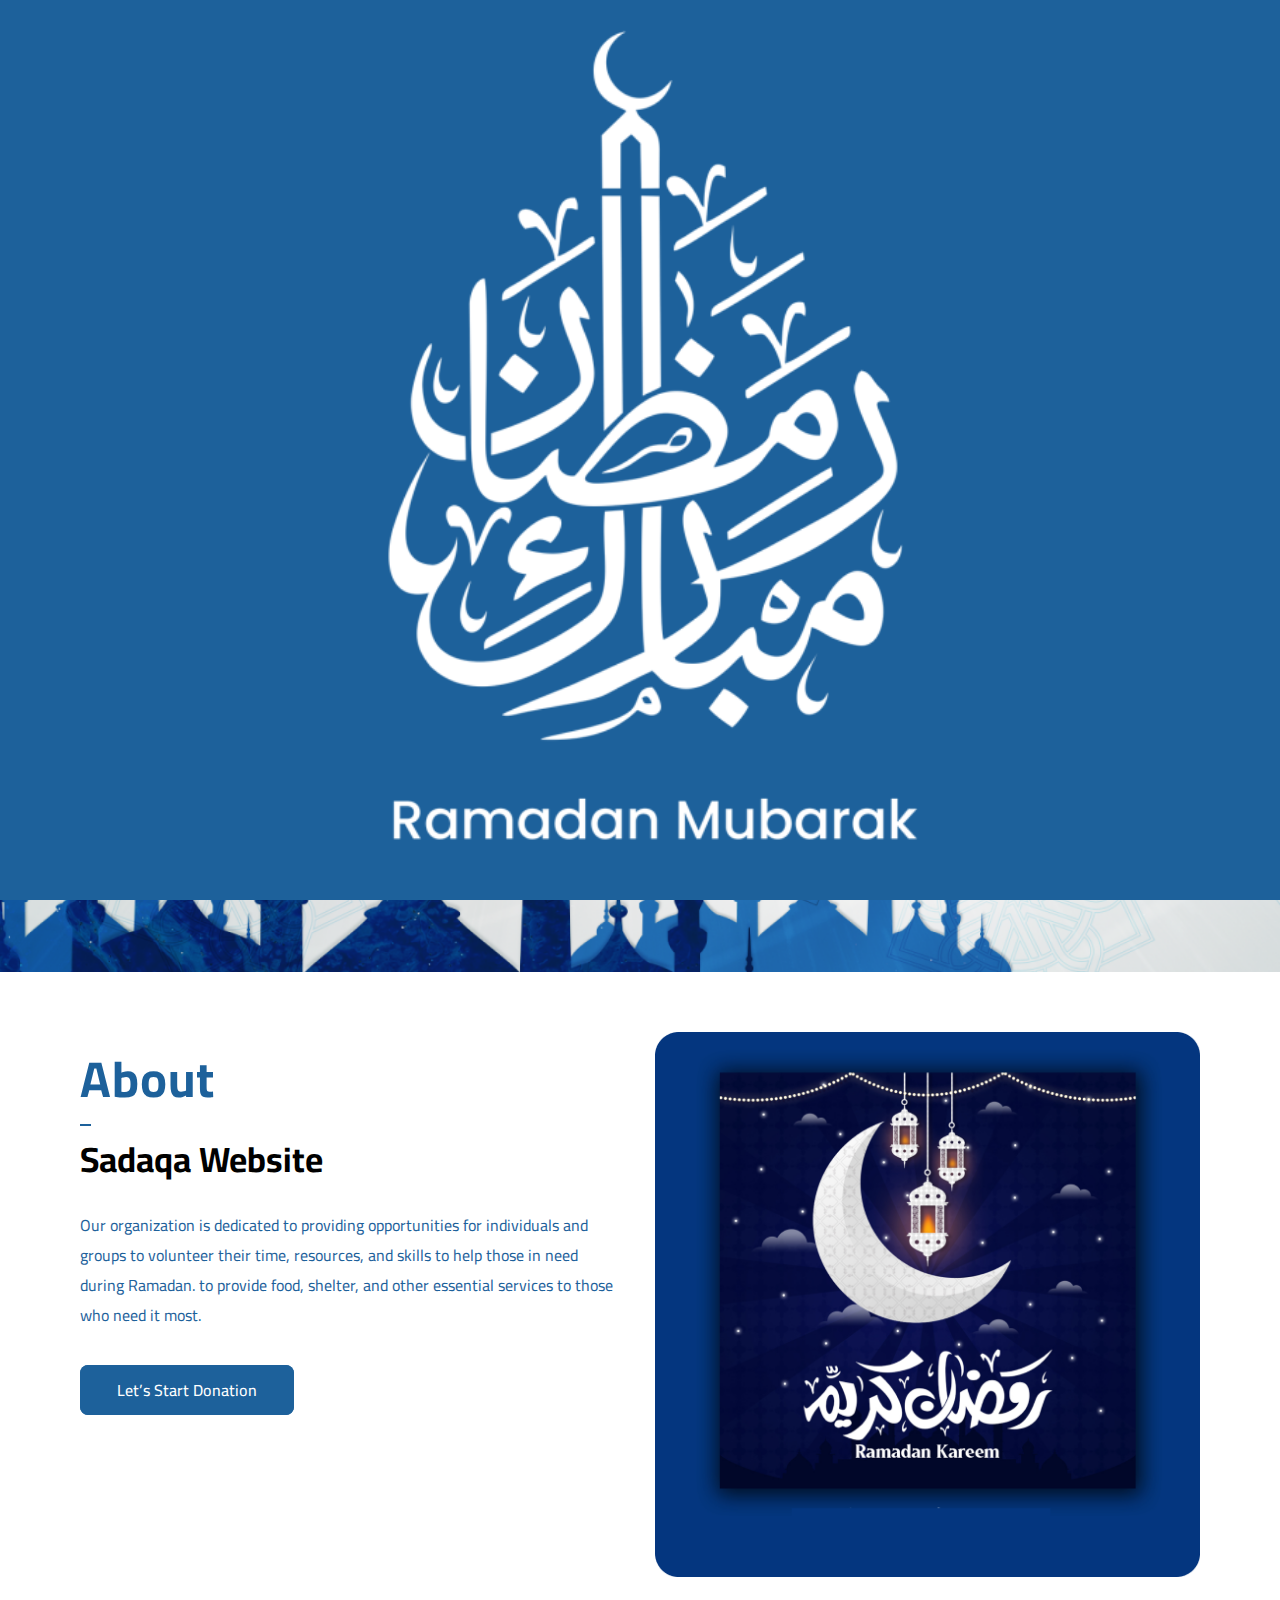
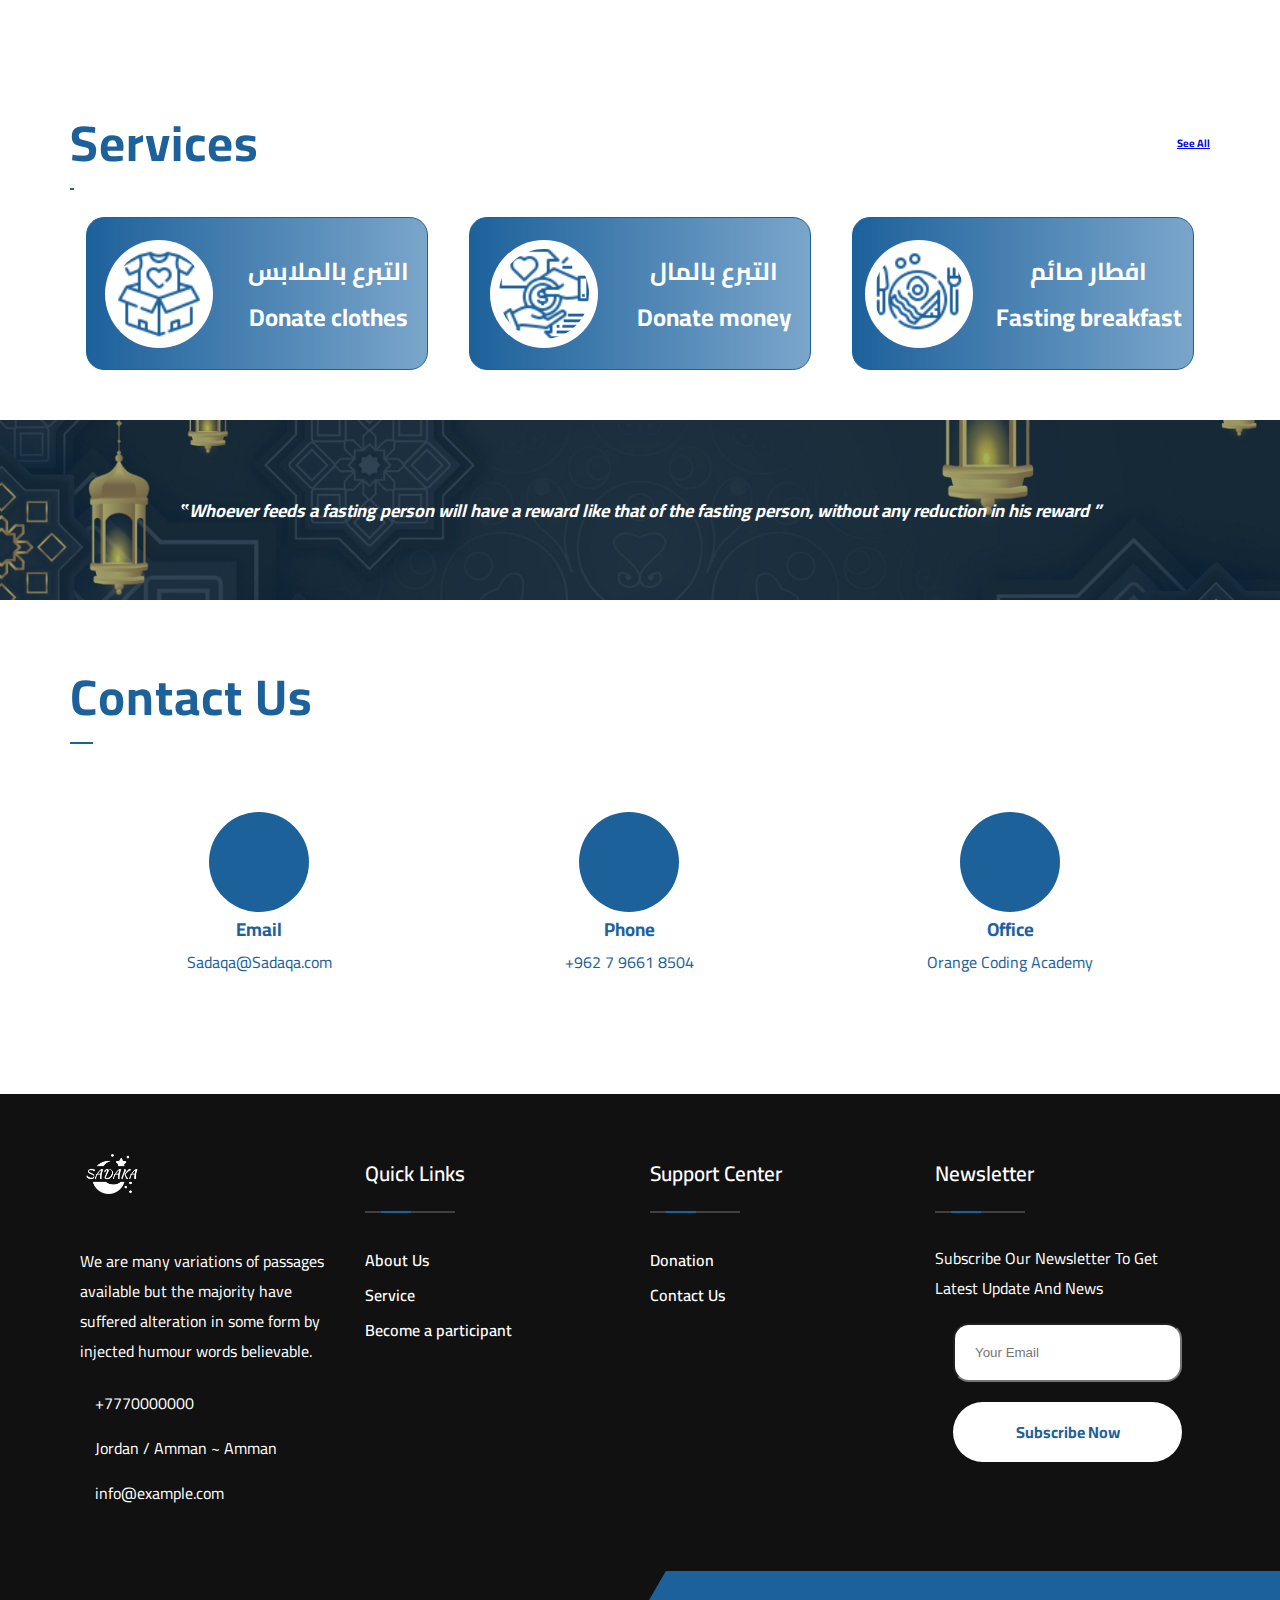
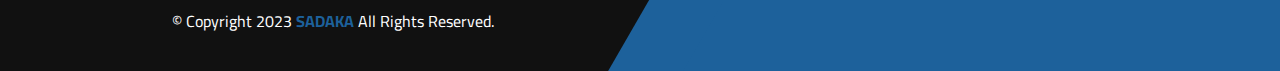
<file: index.html>
<!DOCTYPE html>
<html lang="en">

<head>
    <meta charset="UTF-8">
    <meta http-equiv="X-UA-Compatible" content="IE=edge">
    <meta name="viewport" content="width=device-width, initial-scale=1.0">
    <link rel="icon" href="img/th.jpg">
    <title>SADAKA</title>
    <!-- font-awesome -->
    <link rel="stylesheet" href="https://cdnjs.cloudflare.com/ajax/libs/font-awesome/6.4.0/css/all.min.css"
        integrity="sha512-iecdLmaskl7CVkqkXNQ/ZH/XLlvWZOJyj7Yy7tcenmpD1ypASozpmT/E0iPtmFIB46ZmdtAc9eNBvH0H/ZpiBw=="
        crossorigin="anonymous" referrerpolicy="no-referrer" />
    <!-- font-awesome -->
    <link rel="stylesheet" href="css/style.css">
</head>

<body>


    <div class="ramadan-animation">
        <img src="./img/pngwing222.png" alt="Ramadan kareem" />
      </div>
      <a href="#">
        <div class="fanoos">
            <img src="./img/fanoos-removebg-preview.png" alt="fanoos image" />
            <svg class="first-star" xmlns="http://www.w3.org/2000/svg" width="8" height="8" fill="currentColor"
              class="bi bi-star-fill" viewBox="0 0 16 16">
              <path
                d="M3.612 15.443c-.386.198-.824-.149-.746-.592l.83-4.73L.173 6.765c-.329-.314-.158-.888.283-.95l4.898-.696L7.538.792c.197-.39.73-.39.927 0l2.184 4.327 4.898.696c.441.062.612.636.282.95l-3.522 3.356.83 4.73c.078.443-.36.79-.746.592L8 13.187l-4.389 2.256z" />
            </svg>
            <svg class="second-star" xmlns="http://www.w3.org/2000/svg" width="10" height="10" fill="currentColor"
              class="bi bi-star-fill" viewBox="0 0 16 16">
              <path
                d="M3.612 15.443c-.386.198-.824-.149-.746-.592l.83-4.73L.173 6.765c-.329-.314-.158-.888.283-.95l4.898-.696L7.538.792c.197-.39.73-.39.927 0l2.184 4.327 4.898.696c.441.062.612.636.282.95l-3.522 3.356.83 4.73c.078.443-.36.79-.746.592L8 13.187l-4.389 2.256z" />
            </svg>
            <svg class="third-star" xmlns="http://www.w3.org/2000/svg" width="8" height="8" fill="currentColor"
              class="bi bi-star-fill" viewBox="0 0 16 16">
              <path
                d="M3.612 15.443c-.386.198-.824-.149-.746-.592l.83-4.73L.173 6.765c-.329-.314-.158-.888.283-.95l4.898-.696L7.538.792c.197-.39.73-.39.927 0l2.184 4.327 4.898.696c.441.062.612.636.282.95l-3.522 3.356.83 4.73c.078.443-.36.79-.746.592L8 13.187l-4.389 2.256z" />
            </svg>
          </div>
      </a>
      <div class="A-container">
        <header>
          <div class="header-leftside">
            <label class="burger-menu">
              <input type="checkbox" />
            </label>
            <div class="header-slider">
              <a href="services.html#services" class="nav-links">
                <div class="slider-nav-link border-bottom">Donate</div>
              </a>
              <a href="index.html" class="nav-links">
                <div class="slider-nav-link border-bottom">Home</div>
              </a>
              <a href="#about" class="nav-links">
                <div class="slider-nav-link border-bottom">About us</div>
              </a>
              <a href="#services" class="nav-links">
                <div class="slider-nav-link border-bottom">Services</div>
              </a>
              <a href="index.html#Contact" class="nav-links">
                <div class="slider-nav-link border-bottom">Contact us</div>
              </a>
            </div>
            <div class="logo-container">
              <a href="index.html">
                <img src="./img/logo-no-background.png" alt="Logo" class="logo-icon" />
              </a>
            </div>
          </div>
          <div class="ramadan-container">
            <img src="./img/ramdan.png" alt="" />
          </div>
          <nav>
            <a href="#" class="nav-links">
              <div class="nav-about">Home</div>
            </a>
            <a href="#about" class="nav-links">
              <div class="nav-about" id="About">About us</div>
            </a>
            <a href="#services" class="nav-links">
              <div class="nav-services">Services</div>
            </a>
            <a href="#Contact" class="nav-links">
              <div class="nav-contactus">Contact us</div>
            </a>
          </nav>
        </header>
     
    <!-- Start hero -->
    <section class="hero"> </section>



    <main>
        <!-- Start About -->
        <section id="about" class="About">
            <div class="container">
                <div class="grid">
                    <div class="content">
                        <h1>About</h1>
                        <h3>Sadaqa Website</h3>
                        <p>Our organization is dedicated to providing opportunities for individuals and groups to
                            volunteer their time, resources, and skills to help those in need during Ramadan. to provide
                            food, shelter, and other essential services to those who need it most.</p>
                        <article>
                            <a href="services.html">Let’s Start Donation</a>
                            <!-- <a href="#">Sign Up</a> -->
                        </article>
                    </div>
                    <div class="img">
                        <img src="./img/about.png" alt="About">
                    </div>
                </div>
            </div>
        </section>
        <!-- End About -->
        <!-- Start Services -->
        <section id="services" class="Services">
            <div class="container">
                <div class="head-line">
                    <h1>Services</h1>
                    <a href="services.html#services"><h6>See All</h6></a>
                    
                </div>
                <div class="services-section1">
                    <article>
                        <div class="logo"><img src="./img/donate_clothes.png" alt="clothes"></div>
                        <h2>التبرع بالملابس<br><span>Donate clothes</span></h2>
                    </article>
                    <article>
                        <div class="logo"><img src="./img/donate_money.png" alt="money"></div>
                        <h2>التبرع بالمال<br><span>Donate money</span></h2>
                    </article>
                    <article>
                        <div class="logo"><img src="./img/fasting_breakfast.png" alt="breakfast"></div>
                        <h2>افطار صائم<br><span>Fasting breakfast</span></h2>
                    </article>
                </div>
        </section>
        <!-- End Services -->
        <!-- Start qoute -->
        <section>
            <div class="qoute">
                <div class="container">
                    <p>‟Whoever feeds a fasting person will have a reward like that of the fasting person, without any
                        reduction
                        in his reward
                        ”</p>
                </div>
            </div>
        </section>
        <!-- End qoute -->
        <!-- Start Contact -->
        <section id="Contact" class="Contact">
            <div class="container">
                <h1>Contact Us</h1>
                <div class="contuctus">
                    <div class="mail">
                        <i class="fa-regular fa-envelope-open fa-lg" style="color: #fff"></i>
                        <div class="center-text">
                            <h3>Email</h3>
                            <p>Sadaqa@Sadaqa.com</p>
                        </div>
                    </div>
                    <div class="phone">
                        <i class="fa-solid fa-phone fa-lg" style="color: #ffffff"></i>
                        <h3>Phone</h3>
                        <p>+962 7 9661 8504</p>
                    </div>
                    <div class="location">
                        <i class="fa-solid fa-location-dot fa-lg" style="color: #fff"></i>
                        <h3>Office</h3>
                        <p>Orange Coding Academy</p>
                    </div>
                </div>
            </div>
        </section>
        <!-- End Contact -->
    </main>
    <!-- End hero -->
    <!-- Start  footer -->
    <footer>
        <div class="footer">
            <div class="container">
                <div class="grid-footer">
                    <div class="colum-1">
                        <img src="./img/logo-footer-1.png" alt="logo" height="60px">
                        <p>
                            We are many variations of passages available but the majority have suffered alteration in
                            some form by injected humour words believable.
                        </p>
                        <ul class="footer-contact">
                            <li><a href="#"><i class="fa-solid fa-phone"></i> +7770000000</a></li>
                            <li><a href="#"><i class="fa-solid fa-location-dot"></i>Jordan / Amman ~ Amman</a>
                            </li>
                            <li><a href="#"><i class="fa-solid fa-envelope"></i> info@example.com</a></li>
                        </ul>
                    </div>
                    <div class="colum-2">
                        <h4>Quick Links</h4>
                        <ul class="footer-link">
                            <li><a href="#"><i class="fa-solid fa-caret-right"></i> About Us</a></li>
                            <li><a href="#"><i class="fa-solid fa-caret-right"></i> Service</a></li>
                            <li><a href="#"><i class="fa-solid fa-caret-right"></i> Become a participant</a></li>
                        </ul>
                    </div>
                    <div class="colum-3">
                        <h4>Support Center</h4>
                        <ul class="footer-link">
                            <li><a href="#"><i class="fa-solid fa-caret-right"></i>Donation</a></li>
                            <li><a href="#"><i class="fa-solid fa-caret-right"></i> Contact Us</a></li>
                        </ul>
                    </div>
                    <div class="colum-4">
                        <h4>Newsletter</h4>
                        <p>Subscribe Our Newsletter To Get Latest Update And News</p>
                        <form action="#">
                            <input type="email" name="#" id="#" placeholder="Your Email">
                            <button>Subscribe Now <i class="fa-solid fa-paper-plane"></i> </button>
                        </form>
                    </div>
                </div>
            </div>
            <div class="Copyright">
                <div class="cop">
                    <p>© Copyright 2023 <span>SADAKA</span> All Rights Reserved.</p>
                </div>
                <div class="social ">
                    <ul>
                        <li><a href="#"><i class="fa-brands fa-facebook-f"></i></a></li>
                        <li><a href="#"><i class="fa-brands fa-twitter"></i></a></li>
                        <li><a href="#"><i class="fa-brands fa-linkedin"></i></a></li>
                        <li><a href="#"><i class="fa-brands fa-youtube"></i></a></li>
                    </ul>
                </div>
            </div>
        </div>
    </footer>
    <!-- End  footer -->
</div>
</body>

</html>
</file>
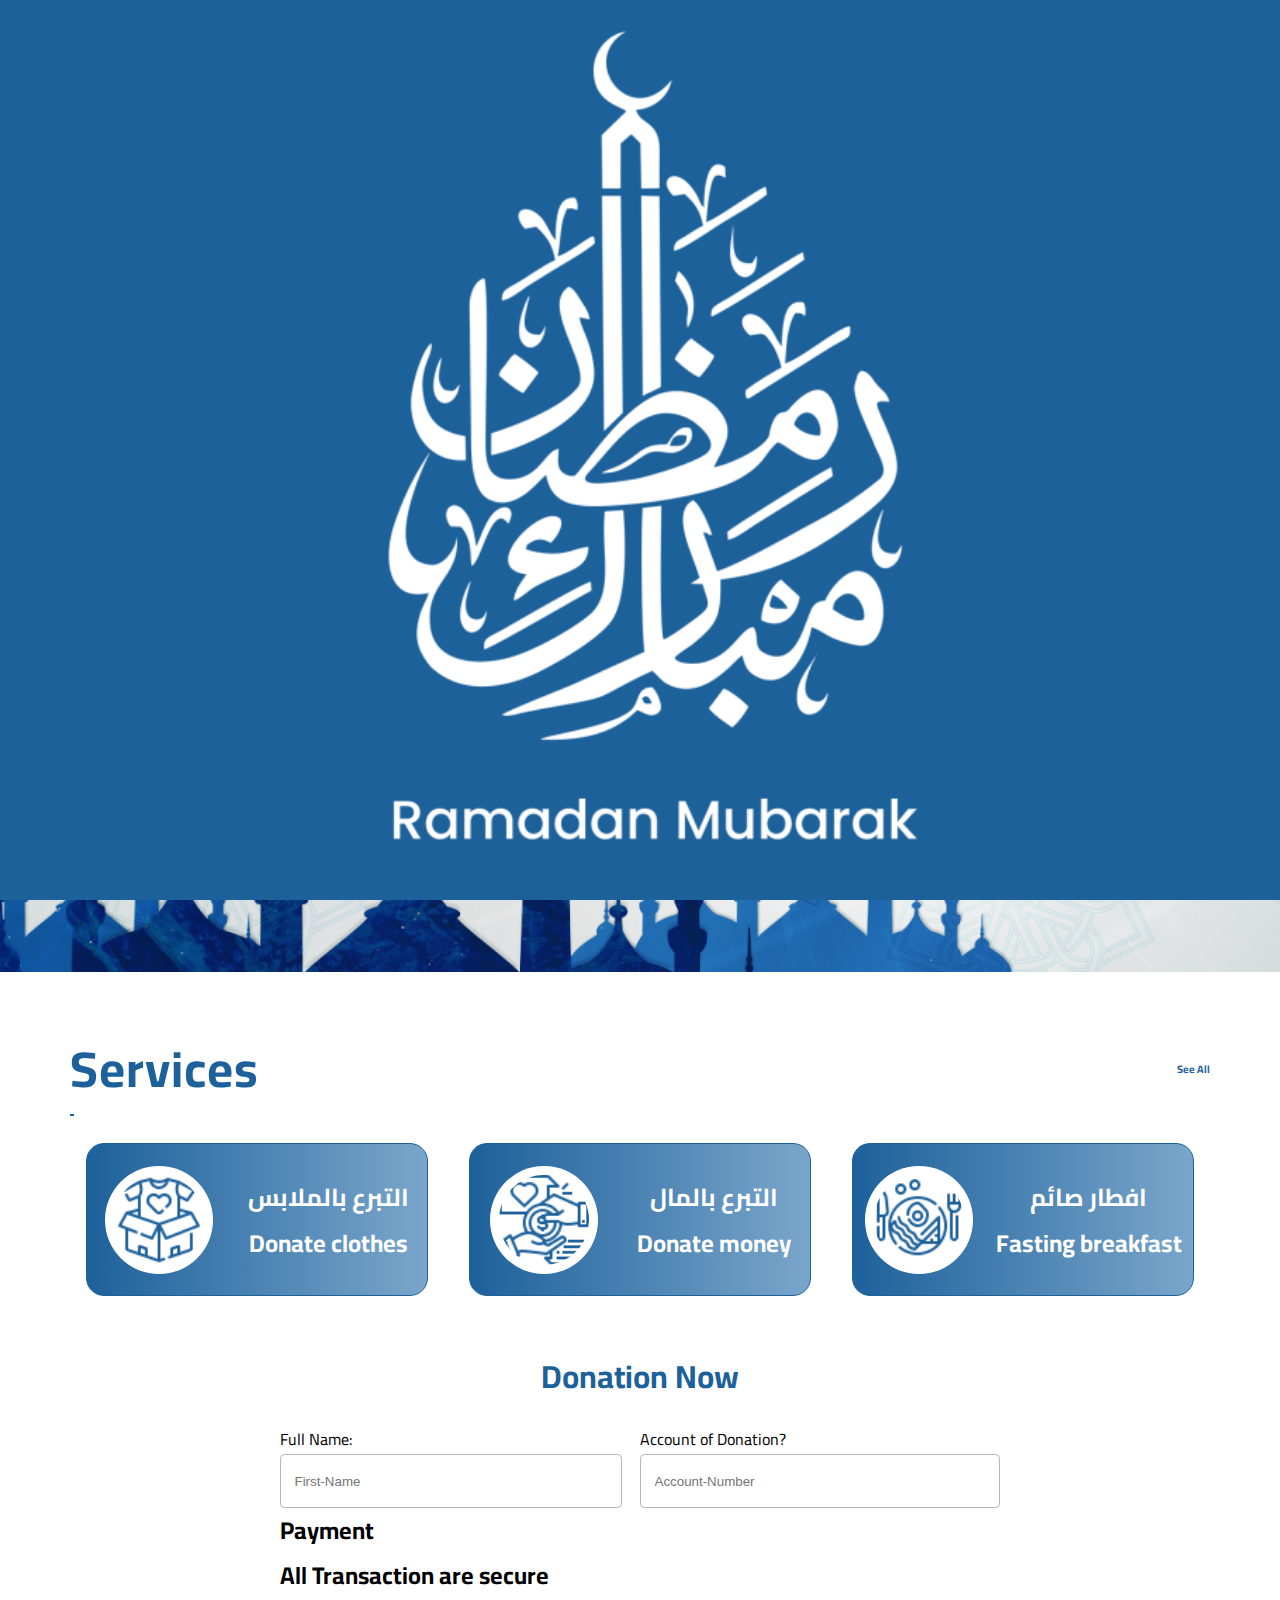
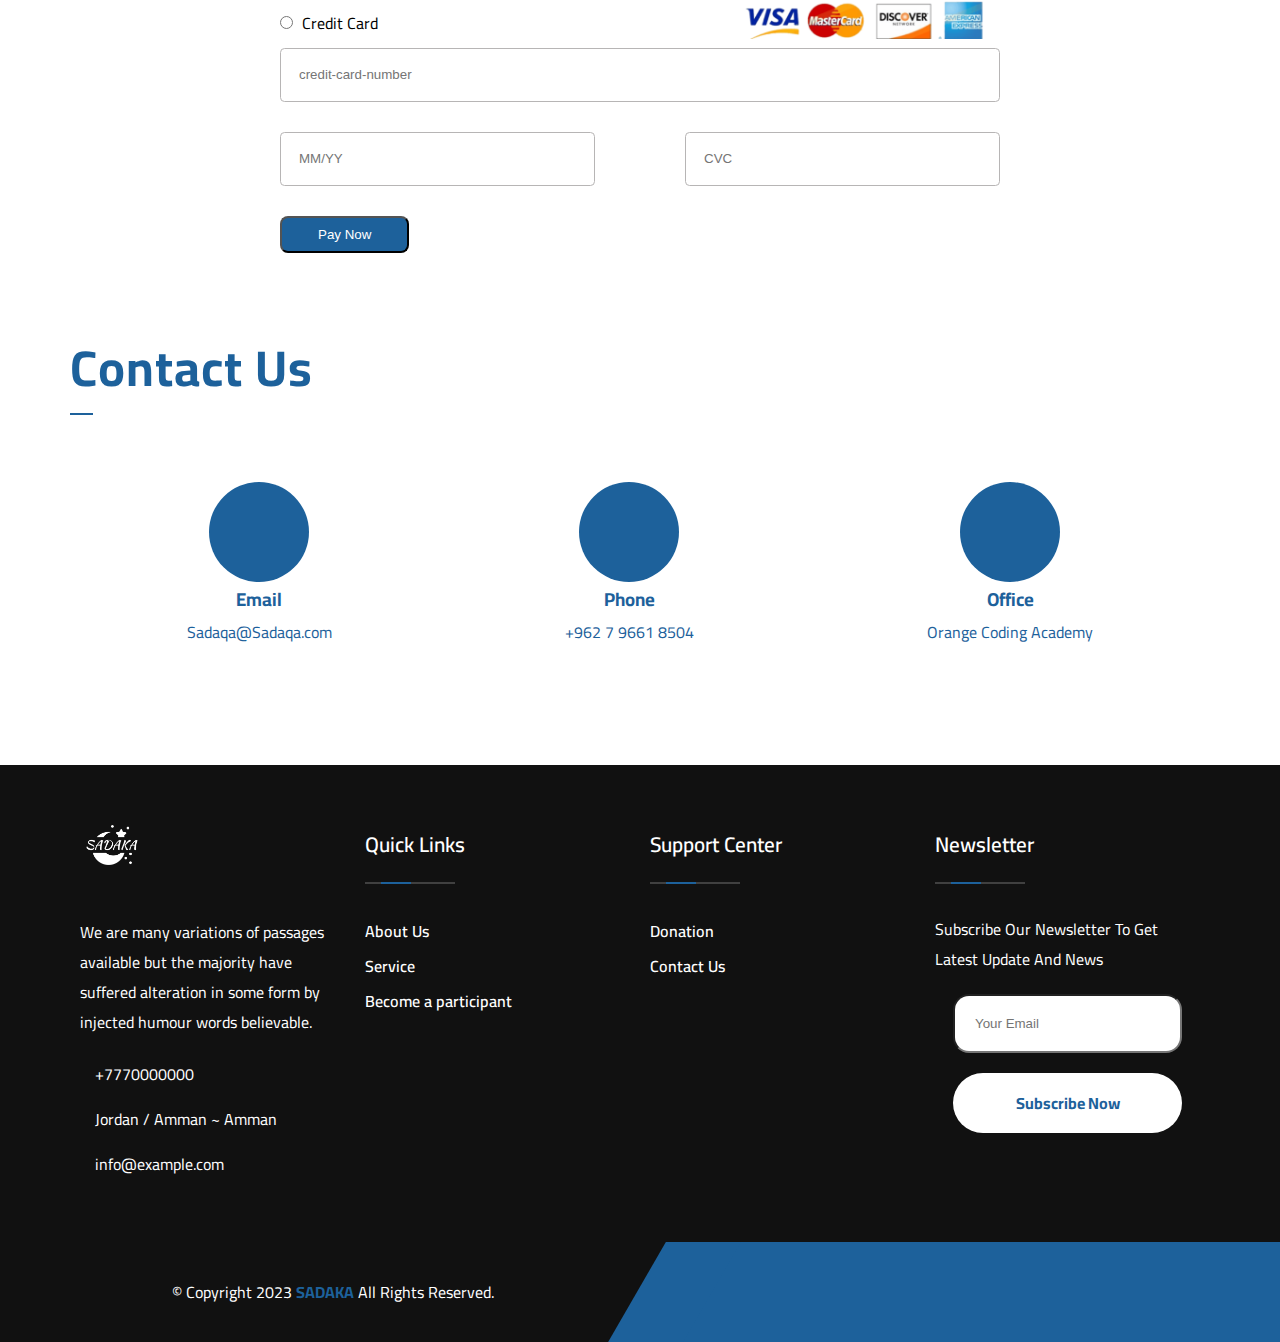
<file: services.html>
<!DOCTYPE html>
<html lang="en">

<head>
    <meta charset="UTF-8">
    <meta http-equiv="X-UA-Compatible" content="IE=edge">
    <meta name="viewport" content="width=device-width, initial-scale=1.0">
    <title>SADAKA</title>
    <!-- font-awesome -->
    <link rel="stylesheet" href="https://cdnjs.cloudflare.com/ajax/libs/font-awesome/6.4.0/css/all.min.css"
        integrity="sha512-iecdLmaskl7CVkqkXNQ/ZH/XLlvWZOJyj7Yy7tcenmpD1ypASozpmT/E0iPtmFIB46ZmdtAc9eNBvH0H/ZpiBw=="
        crossorigin="anonymous" referrerpolicy="no-referrer" />
    <!-- font-awesome -->
    <link rel="stylesheet" href="css/style.css">
    <link rel="icon" href="img/th.jpg">
</head>

<body>


    <div class="ramadan-animation">
        <img src="./img/pngwing222.png" alt="Ramadan kareem" />
      </div>
      <a href="#">
        <div class="fanoos">
            <img src="./img/fanoos-removebg-preview.png" alt="fanoos image" />
            <svg class="first-star" xmlns="http://www.w3.org/2000/svg" width="8" height="8" fill="currentColor"
              class="bi bi-star-fill" viewBox="0 0 16 16">
              <path
                d="M3.612 15.443c-.386.198-.824-.149-.746-.592l.83-4.73L.173 6.765c-.329-.314-.158-.888.283-.95l4.898-.696L7.538.792c.197-.39.73-.39.927 0l2.184 4.327 4.898.696c.441.062.612.636.282.95l-3.522 3.356.83 4.73c.078.443-.36.79-.746.592L8 13.187l-4.389 2.256z" />
            </svg>
            <svg class="second-star" xmlns="http://www.w3.org/2000/svg" width="10" height="10" fill="currentColor"
              class="bi bi-star-fill" viewBox="0 0 16 16">
              <path
                d="M3.612 15.443c-.386.198-.824-.149-.746-.592l.83-4.73L.173 6.765c-.329-.314-.158-.888.283-.95l4.898-.696L7.538.792c.197-.39.73-.39.927 0l2.184 4.327 4.898.696c.441.062.612.636.282.95l-3.522 3.356.83 4.73c.078.443-.36.79-.746.592L8 13.187l-4.389 2.256z" />
            </svg>
            <svg class="third-star" xmlns="http://www.w3.org/2000/svg" width="8" height="8" fill="currentColor"
              class="bi bi-star-fill" viewBox="0 0 16 16">
              <path
                d="M3.612 15.443c-.386.198-.824-.149-.746-.592l.83-4.73L.173 6.765c-.329-.314-.158-.888.283-.95l4.898-.696L7.538.792c.197-.39.73-.39.927 0l2.184 4.327 4.898.696c.441.062.612.636.282.95l-3.522 3.356.83 4.73c.078.443-.36.79-.746.592L8 13.187l-4.389 2.256z" />
            </svg>
          </div>
      </a>
      <div class="A-container">
        <header>
          <div class="header-leftside">
            <label class="burger-menu">
              <input type="checkbox" />
            </label>
            <div class="header-slider">
              <a href="services.html#services" class="nav-links">
                <div class="slider-nav-link border-bottom">Donate</div>
              </a>
              <a href="index.html" class="nav-links">
                <div class="slider-nav-link border-bottom">Home</div>
              </a>
              <a href="index.html#about" class="nav-links">
                <div class="slider-nav-link border-bottom">About us</div>
              </a>
              <a href="services.html#services" class="nav-links">
                <div class="slider-nav-link border-bottom">Services</div>
              </a>
              <a href="#contact" class="nav-links">
                <div class="slider-nav-link border-bottom">Contact us</div>
              </a>
            </div>
            <div class="logo-container">
              <a href="index.html">
                <img src="./img/logo-no-background.png" alt="Logo" class="logo-icon" />
              </a>
            </div>
          </div>
          <div class="ramadan-container">
            <img src="./img/ramdan.png" alt="" />
          </div>
          <nav>
            <a href="index.html" class="nav-links">
              <div class="nav-about">Home</div>
            </a>
            <a href="index.html#about" class="nav-links">
              <div class="nav-about" id="About">About us</div>
            </a>
            <a href="#services" class="nav-links">
              <div class="nav-services">Services</div>
            </a>
            <a href="#Contact" class="nav-links">
              <div class="nav-contactus">Contact us</div>
            </a>
          </nav>
        </header>
    <!-- Start hero -->
    <section class="hero"> </section>
    <!-- End hero-->
    <main>

        <!-- Start Services -->
        <section id="services" class="Services">
            <div class="container">
                <div class="head-line">
                    <h1>Services</h1>
                    <h6>See All</h6>
                </div>
                <div class="services-section1">
                    <article>
                        <div class="logo"><img src="./img/donate_clothes.png" alt="clothes"></div>
                        <h2>التبرع بالملابس<br><span>Donate clothes</span></h2>
                    </article>
                    <article>
                        <div class="logo"><img src="./img/donate_money.png" alt="money"></div>
                        <h2>التبرع بالمال<br><span>Donate money</span></h2>
                    </article>
                    <article>
                        <div class="logo"><img src="./img/fasting_breakfast.png" alt="breakfast"></div>
                        <h2>افطار صائم<br><span>Fasting breakfast</span></h2>
                    </article>
                </div>
        </section>
        <!-- End Services -->

        <!-- Start Donation -->
        <section class="Donation">
            <div class="containre-form">
                <h1>Donation Now</h1>
                <form action="">
                  <div class="full-account">
                    <div class="full-name">
                      <label for="">Full Name:</label>
                      <input type="text" name="" id="" placeholder="First-Name" />
                    </div>
                    <div class="Account-of-Donation">
                      <label for="">Account of Donation?</label>
                      <input type="text" name="" id="" placeholder="Account-Number" />
                    </div>
                  </div>
                  <h2>Payment<br /><span>All Transaction are secure</span></h2>
                  <div class="check">
                    <div class="cd-radio">
                      <input type="radio" name="" id="cd" /><label for="cd">Credit Card</label>
                    </div>
                    <div class="visa">
                      <img src="./img/visa.png" alt="" srcset="" />
                    </div>
                  </div>
                  <input type="text" name="" id="" placeholder="credit-card-number" class="Card-number"
                    style="padding: 2vmin" /><br /><br />
                  <div class="CVC">
                    <input type="text" name="" id="" placeholder="MM/YY" />
                    <input type="text" name="" id="" placeholder="CVC" />
                  </div>
                  <br />
                  <button type="submit">Pay Now</button>
                </form>
              </div>
        </section>
        <!-- End Donation -->





        <!-- Start Contact -->
        <section id="Contact" class="Contact">
            <div class="container">
                <h1>Contact Us</h1>
                <div class="contuctus">
                    <div class="mail">
                        <i class="fa-regular fa-envelope-open fa-lg" style="color: #fff"></i>
                        <div class="center-text">
                            <h3>Email</h3>
                            <p>Sadaqa@Sadaqa.com</p>
                        </div>
                    </div>
                    <div class="phone">
                        <i class="fa-solid fa-phone fa-lg" style="color: #ffffff"></i>
                        <h3>Phone</h3>
                        <p>+962 7 9661 8504</p>
                    </div>
                    <div class="location">
                        <i class="fa-solid fa-location-dot fa-lg" style="color: #fff"></i>
                        <h3>Office</h3>
                        <p>Orange Coding Academy</p>
                    </div>
                </div>
            </div>
        </section>
        <!-- End Contact -->
    </main>
    <!-- End hero -->
    <!-- Start  footer -->
    <footer>
        <div class="footer">
            <div class="container">
                <div class="grid-footer">
                    <div class="colum-1">
                        <img src="./img/logo-footer-1.png" alt="logo" height="60px">
                        <p>
                            We are many variations of passages available but the majority have suffered alteration in
                            some form by injected humour words believable.
                        </p>
                        <ul class="footer-contact">
                            <li><a href="#"><i class="fa-solid fa-phone"></i> +7770000000</a></li>
                            <li><a href="#"><i class="fa-solid fa-location-dot"></i>Jordan / Amman ~ Amman</a>
                            </li>
                            <li><a href="#"><i class="fa-solid fa-envelope"></i> info@example.com</a></li>
                        </ul>
                    </div>
                    <div class="colum-2">
                        <h4>Quick Links</h4>
                        <ul class="footer-link">
                            <li><a href="#"><i class="fa-solid fa-caret-right"></i> About Us</a></li>
                            <li><a href="#"><i class="fa-solid fa-caret-right"></i> Service</a></li>
                            <li><a href="#"><i class="fa-solid fa-caret-right"></i> Become a participant</a></li>
                        </ul>
                    </div>
                    <div class="colum-3">
                        <h4>Support Center</h4>
                        <ul class="footer-link">
                            <li><a href="#"><i class="fa-solid fa-caret-right"></i>Donation</a></li>
                            <li><a href="#"><i class="fa-solid fa-caret-right"></i> Contact Us</a></li>
                        </ul>
                    </div>
                    <div class="colum-4">
                        <h4>Newsletter</h4>
                        <p>Subscribe Our Newsletter To Get Latest Update And News</p>
                        <form action="#">
                            <input type="email" name="#" id="#" placeholder="Your Email">
                            <button>Subscribe Now <i class="fa-solid fa-paper-plane"></i> </button>
                        </form>
                    </div>
                </div>
            </div>
            <div class="Copyright">
                <div class="cop">
                    <p>© Copyright 2023 <span>SADAKA</span> All Rights Reserved.</p>
                </div>
                <div class="social ">
                    <ul>
                        <li><a href="#"><i class="fa-brands fa-facebook-f"></i></a></li>
                        <li><a href="#"><i class="fa-brands fa-twitter"></i></a></li>
                        <li><a href="#"><i class="fa-brands fa-linkedin"></i></a></li>
                        <li><a href="#"><i class="fa-brands fa-youtube"></i></a></li>
                    </ul>
                </div>
            </div>
        </div>
    </footer>
    <!-- End  footer -->
</div>
</body>

</html>
</file>
<file: css/style.css>
@import url('https://fonts.googleapis.com/css2?family=Cairo:wght@200;300;400;500;600;700;800;1000&display=swap');

* {
    margin: 0;
    padding: 0;
    box-sizing: border-box;
    scroll-behavior: smooth;
}

html {
    font-family: "Cairo";
}

:root {
    --colorprimery: #1D619B;
    --colorblack: black;
    --colorwhite: white;
    --Alltransition: all 0.4s ease-in-out;
}

body {
 }

.container {
    padding: 0 15px;
    margin: 0 auto;
}

::-webkit-scrollbar {
    width: 7px;
}

::-webkit-scrollbar-thumb {
    background-color: grey;
    border-radius: 9999px;
}

::-webkit-scrollbar-thumb:hover {
    background-color: rgb(163, 163, 163);
}




header {
    display: flex;
    justify-content: space-between;
    align-items: center;
    height: 8vh;
    padding: 0 10px;
    position: sticky;
    background-color: var(--colorwhite);
    top: 0;
    box-shadow: 0px 0px 12px gray;
    z-index: 3;
  }
  
  .header-leftside {
    display: flex;
    align-items: center;
    gap: 10px;
  }
  
  .burger-menu {
    background-color: transparent;
    border: none;
    display: none;
    flex-direction: column;
    cursor: pointer;
    position: relative;
    z-index: 2;
    display: none;
  }
  
  .burger-menu input {
    appearance: none;
    outline: none;
    pointer-events: none;
  }
  
  .burger-menu input,
  .burger-menu:before,
  .burger-menu:after {
    content: "";
    height: 5px;
    width: 30px;
    background-color: var(--colorprimery);
    border-radius: 9999px;
    appearance: none;
    outline: none;
    pointer-events: none;
    transform-origin: left center;
    transition: var(--Alltransition);
  }
  
  .burger-menu:before {
    position: relative;
    bottom: 5px;
  }
  
  .burger-menu input:checked {
    width: 0;
  }
  
  .burger-menu:has(input:checked)::before {
    rotate: 45deg;
    width: 35.35533905925;
    background-color: black;
  }
  
  .burger-menu:has(input:checked)::after {
    rotate: -45deg;
    width: 35.35533905925;
    background-color: black;
  }
  
  .burger-menu:after {
    position: relative;
    top: 5px;
  }
  
  .header-slider {
    box-shadow: 0 1px 8px grey;
    height: 100vh;
    width: 250px;
    position: absolute;
    left: 0;
    top: 0;
    translate: -110%;
    transition: 0.4s;
    padding: 50px 20px;
    display: flex;
    flex-direction: column;
    gap: 20px;
    background-color: white;
  }
  
  .border-bottom {
    border-bottom: 1px solid black;
    padding: 5px 0;
    color: var(--colorprimery);
    transition: 1s;
  }
  
  .border-bottom:hover {
    background-color: #1d619b;
    color: white;
  }
  
  .burger-menu:has(input:checked) + .header-slider {
    translate: calc(0% - 15px);
  }
  
  nav {
    display: flex;
  }
  
  .nav-links {
    text-decoration: none;
    color: inherit;
  }
  
  nav a {
    padding: 5px 20px;
    background-color: white;
    border-radius: 9999px;
  }
  
  nav a:hover {
    color: white;
    transition: 0.4s;
    background-color: var(--colorprimery);
  }
  
  .ramadan-container img {
    height: 50px;
    display: none;
    align-items: center;
  }
  
  .logo-container {
    margin-top: 10px;
  }
  
  .logo-icon {
    height: 40px;
  }
  
  .ramadan-animation {
    height: 100vh;
    width: 100vw;
    background-color: #1d619b;
    position: absolute;
    z-index: 100;
    color: white;
    display: flex;
    justify-content: center;
    align-items: center;
    top: 0;
    left: 0;
    animation-name: open-animation;
    animation-fill-mode: both;
    animation-duration: 2s;
    animation-timing-function: ease-in;
    overflow: hidden;
  }
  
  .ramadan-animation img {
    height: 100vh;
  
  }
  
  .fanoos img {
    height: 150px;
  }
  
  .fanoos {
    position: fixed;
    right: -20px;
    bottom: -20px;
    z-index: 3;
  }
  

  .first-star {
    position: absolute;
    left: 40.5px;
    top: 93px;
    animation-name: firstimage-animation;
    animation-duration: 2s;
    animation-iteration-count: infinite;
    animation-timing-function: steps(2, end);
  }
  
  .second-star {
    position: absolute;
    left: 54.5px;
    top: 116px;
    animation-name: secondimage-animation;
    animation-duration: 2s;
    animation-iteration-count: infinite;
    animation-timing-function: steps(2, end);
  }
  
  .third-star {
    position: absolute;
    left: 97px;
    top: 92px;
    animation-name: thirdimage-animation;
    animation-duration: 2s;
    animation-iteration-count: infinite;
    animation-timing-function: steps(2, end);
  }
  
  @keyframes firstimage-animation {
    0% {
      fill: yellow;
    }
    50% {
      fill: blue;
    }
    100% {
      fill: rgb(14, 242, 14);
    }
  }
  
  @keyframes secondimage-animation {
    0% {
      fill: rgb(14, 242, 14);
    }
    50% {
      fill: yellow;
    }
    100% {
      fill: blue;
    }
  }
  
  @keyframes thirdimage-animation {
    0% {
      fill: blue;
    }
    50% {
      fill: rgb(14, 242, 14);
    }
    100% {
      fill: yellow;
    }
  }
  
  @keyframes open-animation {
    from {
      top: 0;
      left: 0;
      border-radius: none;
      height: 100vh;
      width: 100vw;
    }
    to {
      top: 50%;
      left: 50%;
      border-radius: 100%;
      height: 0;
      width: 0;
    }
  }
  
  @media (max-width: 800px) {
    nav {
      display: none;
    }
    
    .ramadan-container img {
      display: flex;
    }

    .burger-menu {
        display: flex;
      }

 
  }
/*######################################################### Start hero #######################################################*/
.hero {
    background-image: url('../img/hero.png');
    height: 100vh;
    background-position: center;
    background-repeat: no-repeat;
    background-size: cover;
    position: relative;
    z-index: -1;
}

/*######################################################### End hero #######################################################*/
/*######################################################### Start hero #######################################################*/
.About {
    padding: 50px 0 50px 0;
}

.About .grid {
    display: grid;
    grid-template-columns: repeat(auto-fill, minmax(30rem, 1fr));
    grid-gap: 30px;
    padding: 10px;
}

.About .grid .img {
    margin: auto;
}

.About .grid img {
    width: 100%;
}

.About .grid .content h1 {
    letter-spacing: 1px;
    margin-bottom: 3vmin;
    font-size: 50px;
    color: var(--colorprimery);
    position: relative;
    margin: 0;
    cursor: pointer;
}

.About .grid .content h3 {
    font-size: 35px;
    margin-bottom: 2vmin;
}

.About .grid .content h1::before {
    content: "";
    position: absolute;
    width: 2%;
    height: 2px;
    bottom: 0;
    background-color: var(--colorprimery);
    transition: var(--Alltransition);
}

.About .grid .content h1:hover::before {
    content: "";
    position: absolute;
    width: 100%;
    height: 2px;
    background-color: var(--colorprimery);
    transition: var(--Alltransition);
}

.About .grid .content p {
    color: var(--colorprimery);
}


.About .grid article {
    margin-top: 5vmin;
}

.About .grid article a {
    text-decoration: none;
    font-weight: 500;
    border: 1px solid var(--colorprimery);
}

.About .grid article a:nth-child(1) {
    padding: 1vmin 4vmin 1vmin 4vmin;
    border-radius: 8px;
    color: var(--colorwhite);
    background-color: var(--colorprimery);
    margin-right: 16px;
    transition: var(--Alltransition);
}

.About .grid article a:nth-child(1):hover {
    color: var(--colorprimery);
    background-color: var(--colorwhite);
    transition: var(--Alltransition);
}

/*###################################################### End About ###########################################################*/
/*###################################################### Start Services ######################################################*/
.Services {
    padding: 50px 0 50px 0;
}

.Services .head-line {
    margin-bottom: 3vmin;
}

.Services .head-line h1 {
    letter-spacing: 1px;
    margin-bottom: 3vmin;
    font-size: 50px;
    color: var(--colorprimery);
    position: relative;
    margin: 0;
    cursor: pointer;
}

.Services .head-line h1::before {
    content: "";
    position: absolute;
    width: 2%;
    height: 2px;
    bottom: 0;
    background-color: var(--colorprimery);
    transition: var(--Alltransition);
}

.Services .head-line h1:hover::before {
    content: "";
    position: absolute;
    width: 100%;
    height: 2px;
    background-color: var(--colorprimery);
    transition: var(--Alltransition);
}

h6:hover {
    transform: scale(1.1);
    transition: var(--Alltransition);
    cursor: pointer;
}

.head-line {
    align-items: center;
    color: var(--colorprimery);
    display: flex;
    justify-content: space-between;
}

.services-section1 {
    display: flex;
    gap: 1vmin;
    justify-content: space-around;
}

.services-section1 article {
    background: linear-gradient(90deg, #1D619B 0%, rgba(33, 106, 168, 0.6) 100%);
    border-radius: 2vmin;
    height: 17vmin;
    min-width: 30%;
    align-items: center;
    justify-content: space-around;
    display: flex;
    position: relative;
    overflow: hidden;
    border: 1px solid var(--colorprimery);
}

.services-section1 article:nth-child(1):before {
    position: absolute;
    content: "";
    width: 60%;
    height: 100%;
    background-color: var(--colorwhite);
    right: -60%;
    border-radius: 8px 0 0 8px;
    transition: var(--Alltransition);
}

.services-section1 article:nth-child(1):hover::before {
    position: absolute;
    content: "حملة تبرع مال لشراء ملابس للفقراء";
    width: 60%;
    height: 100%;
    font-size: 16px;
    color: var(--colorprimery);
    padding: 5px;
    right: 0%;
    border-radius: 8px 0 0 8px;
    transition: var(--Alltransition);
}

.services-section1 article:nth-child(2):before {
    position: absolute;
    content: "";
    width: 60%;
    height: 100%;
    background-color: var(--colorwhite);
    right: -60%;
    border-radius: 8px 0 0 8px;
    transition: var(--Alltransition);
}

.services-section1 article:nth-child(2):hover::before {
    position: absolute;
    content: "حملة تبرع مال لتسهيل الظروف الحياتية";
    width: 60%;
    height: 100%;
    font-size: 16px;
    color: var(--colorprimery);
    padding: 5px;
    right: 0%;
    border-radius: 8px 0 0 8px;
    transition: var(--Alltransition);
}

.services-section1 article:nth-child(3):before {
    position: absolute;
    content: "";
    width: 60%;
    height: 100%;
    background-color: var(--colorwhite);
    right: -60%;
    border-radius: 8px 0 0 8px;
    transition: var(--Alltransition);
}

.services-section1 article:nth-child(3):hover::before {
    position: absolute;
    content: "حملة تبرع مال لشراء وجبة إفطار للصائم";
    width: 60%;
    height: 100%;
    font-size: 16px;
    color: var(--colorprimery);
    padding: 5px;
    right: 0%;
    border-radius: 8px 0 0 8px;
    transition: var(--Alltransition);
}

.services-section1 article .logo {
    width: 12vmin;
    height: 12vmin;
    background-color: var(--colorwhite);
    border-radius: 50%;
    display: flex;
    justify-content: center;
    align-items: center;
}

.services-section1 article .logo img {
    width: 10vmin;
    height: 10vmin;
    border-radius: 50%;
}

.services-section1 article h2 {
    color: var(--colorwhite);
    font-size: 2.7vmin;
    font-weight: 700;
    text-align: center;
}

.see-all-cont {
    display: flex;
    justify-content: center;
}

.see-all-btn {
    border: 1px solid var(--colorprimery);
    border-radius: 1vmin;
    font-size: 2vmin;
    font-weight: 700;
    text-align: center;
    width: 15vmin;
}

.see-all-btn:hover {
    background-color: var(--colorprimery);
    color: var(--colorwhite);
    cursor: pointer;
    transform: scale(1.1);
    transition: var(--Alltransition);
}

/*###################################################### End Services ######################################################*/
/*###################################################### Start qoute ######################################################*/
.qoute {
    background-image: url(../img/Rmadan-qout-photo.png);
    background-position: center;
    background-repeat: no-repeat;
    background-size: cover;
    height: 20vh;
}

.qoute p {
    display: flex;
    justify-content: center;
    align-items: center;
    font-size: 2vmin;
    color: var(--colorwhite);
    font-weight: 700;
    font-family: "Cairo";
    font-style: italic;
    height: 20vh;
}

/*###################################################### End qoute ######################################################*/



























.footer {
    background-color: #111111;
    padding: 50px 0 0 0;
    color: var(--colorwhite);
}

footer .grid-footer {
    display: grid;
    grid-template-columns: repeat(auto-fill, minmax(250px, 1fr));
}

.colum-1,
.colum-2,
.colum-3,
.colum-4 {
    padding: 10px;
}

footer .colum-1 img {
    padding-bottom: 20px;
    margin-bottom: 23px;
}

.footer-contact li {
    position: relative;
    display: flex;
    justify-content: start;
    align-items: center;
    font-size: 16px;
    margin-bottom: 10px
}

footer .colum-1 {
    padding-bottom: 20px;
    margin-bottom: 30px;
}

footer .colum-1 ul {
    padding-top: 20px;
}

.footer .colum-1 ul li a {
    text-decoration: none;
    color: var(--colorwhite);
}

.footer-contact li i {
    width: 35px;
    line-height: 35px;
    margin-right: 15px;
    border-radius: 50px;
    background: var(--colorprimery);
    text-align: center;
    color: var(--colorwhite)
}

/*######################################################### End About #######################################################*/
.Contact {
    padding: 50px 0 50px 0;
}

.contuctus {
    padding: 50px 0 50px 0;
    min-height: 300px;
    color: #1d619b;
    display: flex;
    flex-wrap: wrap;
    justify-content: space-around;
    align-items: center;
    font-family: "Cairo";
    max-height: fit-content;
}

.Contact h1 {
    letter-spacing: 1px;
    margin-bottom: 3vmin;
    font-size: 50px;
    color: var(--colorprimery);
    position: relative;
    margin: 0;
    cursor: pointer;
}

.Contact h1::before {
    content: "";
    position: absolute;
    width: 2%;
    height: 2px;
    bottom: 0;
    background-color: var(--colorprimery);
    transition: var(--Alltransition);
}

.Contact h1:hover::before {
    content: "";
    position: absolute;
    width: 100%;
    height: 2px;
    background-color: var(--colorprimery);
    transition: var(--Alltransition);
}

.contuctus div {
    text-align: center;
}
.contuctus .mail i, .contuctus .phone i, .contuctus .location i{
    width: 100px;
    height: 100px;
    font-size: 25px;
    background-color: #1d619b;
    color: var(--colorwhite);
    border-radius: 100px;
    display: flex;
    justify-content: center;
    align-items: center;
    cursor: pointer;
    margin: auto;
    transition: var(--Alltransition);
}
.contuctus .mail:hover i, .contuctus .phone:hover i, .contuctus .location:hover i{
    background-color: var(--colorwhite);
    color: var(--colorprimery) !important;
    border: 1px solid var(--colorprimery);
    transition: var(--Alltransition);
}
 

/*###################################################### Link 1 + Link 2 */
footer .colum-2 h4,
footer .colum-3 h4,
footer .colum-4 h4 {
    color: var(--colorwhite);
    position: relative;
    padding-bottom: 20px;
    margin-bottom: 30px;
    font-size: 21px;
    font-weight: 600;
    z-index: 1;
}

footer .colum-2 h4::before,
footer .colum-3 h4::before,
footer .colum-4 h4::before {
    content: "";
    position: absolute;
    width: 90px;
    height: 2px;
    background: rgba(255, 255, 255, .2);
    bottom: 0;
}

footer .colum-2 h4::after,
footer .colum-3 h4::after,
footer .colum-4 h4::after {
    content: "";
    position: absolute;
    width: 30px;
    height: 2px;
    background: var(--colorprimery);
    bottom: 0;
    left: 1rem;
}

footer .footer-link {
    padding: 0
}

footer .footer-link {
    padding: 0
}

footer .footer-link li {
    position: relative;
    display: flex;
    justify-content: start;
    align-items: center;
    font-size: 16px;
    transition: var(--Alltransition);
}

footer .footer-link li:hover {
    position: relative;
    display: flex;
    justify-content: start;
    align-items: center;
    font-size: 16px;
    padding-left: 10px;
    transition: var(--Alltransition);
}

footer .footer .colum-2 ul li a,
footer .footer .colum-3 ul li a {
    text-decoration: none;
    color: var(--colorwhite);
    font-weight: 600;
    transition: var(--Alltransition);
}

footer .footer .colum-2 ul li a:hover,
footer .footer .colum-3 ul li a:hover {
    color: var(--colorprimery);
    transition: var(--Alltransition);
}

footer .footer-link li i {
    width: 20px;
    line-height: 35px;
    text-align: center;
    color: var(--colorprimery)
}

footer .colum-4 form {
    padding-top: 20px;
}

footer .colum-4 input {
    width: 100%;
    margin-bottom: 20px;
    padding: 20px;
    border-radius: 16px;
    outline: none;
}

footer .colum-4 button {
    z-index: 1;
    width: 100%;
    position: relative;
    font-size: inherit;
    font-family: inherit;
    margin-bottom: 20px;
    padding: 15px;
    border-radius: 50px;
    outline: none;
    font-weight: bold;
    border: none;
    background-color: var(--colorwhite);
    color: var(--colorprimery);
    overflow: hidden;
    transition: color 1s ease-in-out;
}

footer .colum-4 button::before {
    content: '';
    z-index: -1;
    position: absolute;
    top: 50%;
    left: 50%;
    transform: translate3d(-50%, -50%, 0) scale3d(0, 0, 0);
    width: 2em;
    height: 2em;
    border-radius: 50%;
    background-color: var(--colorprimery);
    transform-origin: center;
    transition: transform 0.7s ease-in-out;
}

footer .colum-4 button:hover {
    cursor: pointer;
    color: var(--colorwhite);
    transition: var(--Alltransition);
}

footer .colum-4 button:hover::before {
    transform: translate3d(-50%, -50%, 0) scale3d(15, 15, 15);
}

footer button {
    z-index: 1;
    position: relative;
    font-size: inherit;
    font-family: inherit;
    color: white;
    padding: 0.5em 1em;
    outline: none;
    border: none;
    background-color: hsl(236, 32%, 26%);
    overflow: hidden;
}

footer button::before {
    content: '';
    z-index: -1;
    position: absolute;
    top: 50%;
    left: 50%;
    width: 1em;
    height: 1em;
    border-radius: 50%;
    background-color: #3cefff;
    transform-origin: center;
    transform: translate3d(-50%, -50%, 0) scale3d(0, 0, 0);
    transition: transform 0.45s ease-in-out;
}

footer button:hover {
    cursor: pointer;
    color: #161616;
}

footer button:hover::before {
    transform: translate3d(-50%, -50%, 0) scale3d(15, 15, 15);
}

.Copyright {
    display: flex;
    flex-wrap: wrap;
    justify-content: space-between;
}

.Copyright .cop {
    margin: auto;
}

.Copyright .cop span {
    color: var(--colorprimery);
    font-weight: bold;
}

.Copyright .social {
    background-color: var(--colorprimery);
    width: 48%;
    height: 100px;
    position: relative;
}

.Copyright .social::before {
    position: absolute;
    content: "";
    height: 100%;
    width: 75px;
    background-color: var(--colorprimery);
    transform: skewX(-30deg);
    left: -29px;
}

.Copyright .social ul {
    display: flex;
    justify-content: center;
    height: 100px;
    align-items: center;
}

.Copyright .social li {
    list-style-type: none;
    display: inline;
    padding: 5px;
}

.Copyright li a {
    text-decoration: none;
}

.Copyright li a i {
    height: 45px;
    width: 45px;
    line-height: 45px;
    text-align: center;
    border-radius: 50px;
    background: var(--colorwhite);
    color: var(--colorprimery);
    transition: var(--Alltransition);
}

.Copyright li a i:hover {
    background-color: #e8e8e8;
    transition: var(--Alltransition);
}

/*###################################################### Start footer ######################################################*/
/*##########################################################################################################################*/
/*##########################################################################################################################*/
/*##########################################################################################################################*/
/*##########################################################################################################################*/
/*#####################################################  services page  ####################################################*/
/*##########################################################################################################################*/
/*##########################################################################################################################*/
/*##########################################################################################################################*/
/*##########################################################################################################################*/
/*##########################################################################################################################*/
.containre-form {
  display: flex;
  flex-direction: column;
  justify-content: center;
  align-items: center;
  padding: 0 15px;
  margin: 0 auto;
}
.Donation h1 {
  color: var(--colorprimery);
  display: flex;
  font-size: 700;
  /* justify-content: center;
  align-items: center; */
}
.Donation button{
    padding: 1vmin 4vmin 1vmin 4vmin;
    border-radius: 8px;
    color: var(--colorwhite);
    background-color: var(--colorprimery);
    margin-right: 16px;
    transition: var(--Alltransition);
    outline: none;
}
.Donation button:hover{
    background-color: var(--colorwhite);
    color: var(--colorprimery);
}

form {
  padding: 2vmin;
}

.full-account {
  display: flex;
  gap: 2vmin;
}

.full-name {
  display: flex;
  flex-direction: column;
}
.full-name input {
  border-radius: 0.5vmin;
  width: 38vmin;
  height: 6vmin;
  padding: 1.5vmin;
  border: 1px solid rgb(183, 181, 181);
}
.Account-of-Donation input {
  border-radius: 0.5vmin;
  width: 40vmin;
  height: 6vmin;
  padding: 1.5vmin;
  border: 1px solid rgb(183, 181, 181);
}
.Account-of-Donation {
  display: flex;
  flex-direction: column;
}
.cd-radio {
  display: flex;
  justify-content: center;
  align-items: center;
  gap: 1vmin;
}
.visa img {
  width: 28vmin;
}
.check {
  display: flex;
  gap: 40vmin;
}
.Card-number {
  width: 80vmin;
  border-radius: 0.5vmin;
  height: 6vmin;
  border: 1px solid rgb(183, 181, 181);
}
.CVC input {
  border-radius: 0.5vmin;
  border: 1px solid rgb(183, 181, 181);
  height: 6vmin;
  padding: 2vmin;
  width: 35vmin;
}

.CVC {
  display: flex;
  gap: 10vmin;
}
.sub-btn {
  border: 1px solid rgb(70, 70, 70);
  border-radius: 5vmin;
  background-color: var(--colorprimery);
  color: var(--colorwhite);
  width: 20vmin;
}

.sub-btn:hover {
  transform: scale(1.1);
  transition: var(--Alltransition);
}
/* Small */
@media (max-width: 400px) {
  .container {
    width: 750px;
  }

  h1 {
    font-size: 6vmin;
  }
}
























/*######################################################### media #######################################################*/
@media (max-width: 1200px) {
    .About .grid {
        display: flex;
        flex-direction: column;
        justify-content: center;
    }

    .About .grid img {
        width: 50vmin;
    }

    .services-section1 {
        flex-direction: column;
    }
}


@media (max-width: 320px) {
    footer {
        width: fit-content;
    }


}







/* extra Small */
@media (max-width: 425px) {
    .container {
        width: 320px;
    }

}

/* Small */
@media (min-width: 768px) {
    .container {
        width: 750px;
    }
}

/* Medium */
@media (min-width: 992px) {
    .container {
        width: 970px;
    }


}

/* Large */
@media (min-width: 1200px) {
    .container {
        width: 1170px;
    }


}
</file>
